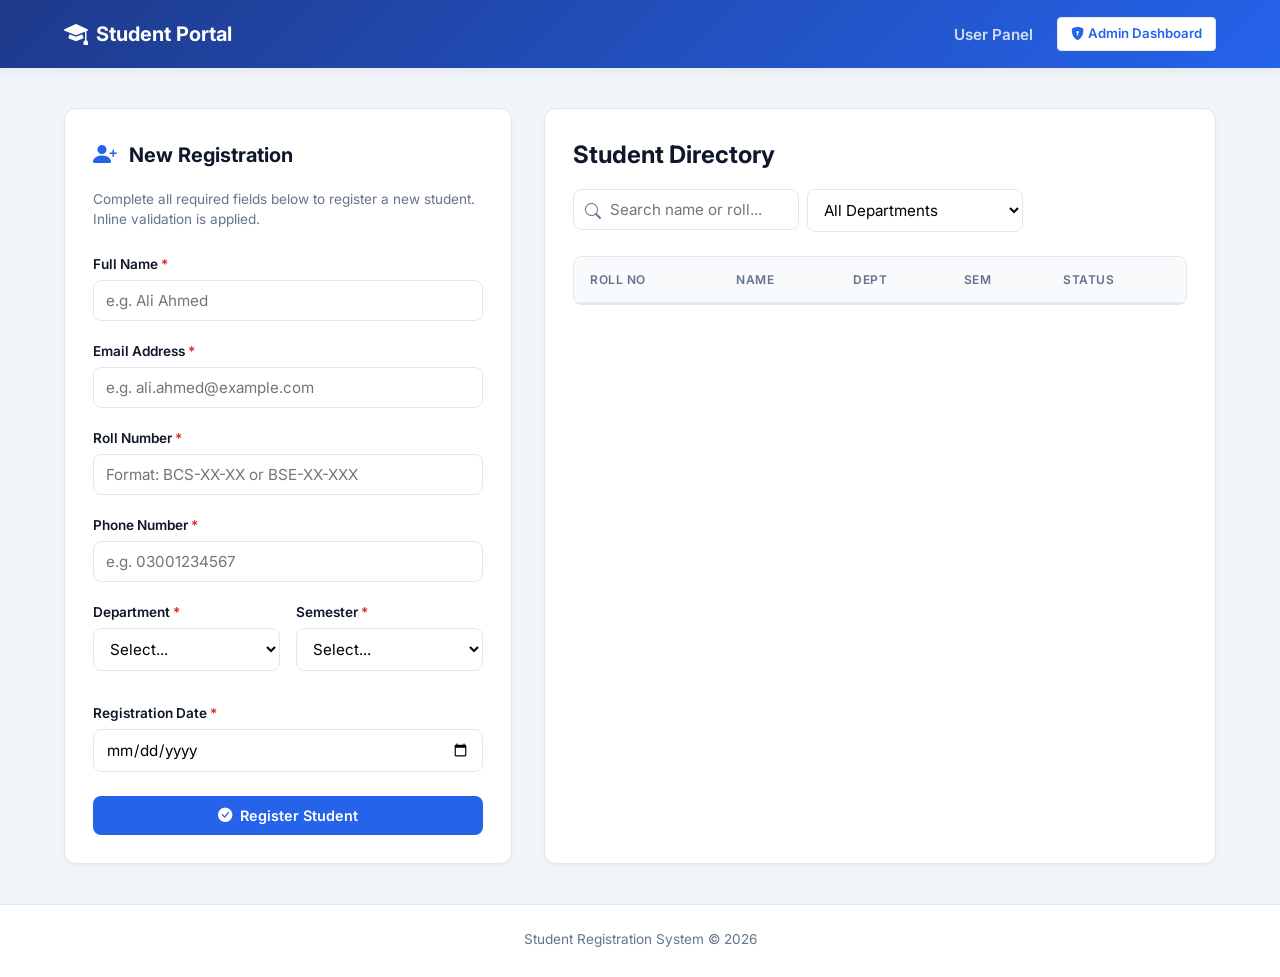
<file: index.html>
<!DOCTYPE html>
<html lang="en">
<head>
  <meta charset="UTF-8">
  <meta name="viewport" content="width=device-width, initial-scale=1.0">
  <title>Student Registration Portal</title>
  <link href="https://cdn.jsdelivr.net/npm/bootstrap-icons@1.11.2/font/bootstrap-icons.min.css" rel="stylesheet">
  <link rel="stylesheet" href="style.css">
  <script src="app.js" defer></script>
</head>
<body>

  <nav class="navbar user-navbar">
    <div class="navbar-container">
      <a class="navbar-brand" href="index.html">
        <i class="bi bi-mortarboard-fill"></i>
        <span>Student Portal</span>
      </a>
      <ul class="navbar-menu">
        <li>
          <span class="nav-link" style="opacity: 1; font-weight: 600;">User Panel</span>
        </li>
        <li>
          <a class="btn btn-secondary btn-sm" href="admin.html" style="color: var(--primary);">
            <i class="bi bi-shield-lock-fill" style="margin-right: 0.25rem;"></i> Admin Dashboard
          </a>
        </li>
      </ul>
    </div>
  </nav>

  <main class="container">
    <div class="portal-grid">

      <section class="card">
        <div class="card-header-flex" style="margin-bottom: 1rem;">
          <div class="card-title-group">
            <i class="bi bi-person-plus-fill"></i>
            <h2>New Registration</h2>
          </div>
        </div>

        <p style="color: var(--text-muted); font-size: 0.85rem; margin-bottom: 1.5rem;">
          Complete all required fields below to register a new student. Inline validation is applied.
        </p>

        <form id="registrationForm" novalidate>
          <div class="form-group">
            <label for="fullName" class="form-label">Full Name <span class="required">*</span></label>
            <input type="text" class="form-control" id="fullName" placeholder="e.g. Ali Ahmed" required>
            <div class="invalid-feedback" id="fullNameFeedback">Valid name required.</div>
          </div>

          <div class="form-group">
            <label for="email" class="form-label">Email Address <span class="required">*</span></label>
            <input type="email" class="form-control" id="email" placeholder="e.g. ali.ahmed@example.com" required>
            <div class="invalid-feedback" id="emailFeedback">Please enter a valid email address.</div>
          </div>

          <div class="form-group">
            <label for="rollNo" class="form-label">Roll Number <span class="required">*</span></label>
            <input type="text" class="form-control" id="rollNo" placeholder="Format: BCS-XX-XX or BSE-XX-XXX" required>
            <div class="invalid-feedback" id="rollNoFeedback">Please enter a valid roll number format.</div>
          </div>

          <div class="form-group">
            <label for="phone" class="form-label">Phone Number <span class="required">*</span></label>
            <input type="tel" class="form-control" id="phone" placeholder="e.g. 03001234567" required>
            <div class="invalid-feedback" id="phoneFeedback">Valid 10-11 digit phone number required.</div>
          </div>

          <div class="row-flex mb-3">
            <div class="form-group">
              <label for="department" class="form-label">Department <span class="required">*</span></label>
              <select class="form-select" id="department" required>
                <option value="" disabled selected>Select...</option>
                <option value="Computer Science">Computer Science</option>
                <option value="Software Engineering">Software Engineering</option>
                <option value="Information Technology">Information Technology</option>
                <option value="Data Science">Data Science</option>
              </select>
              <div class="invalid-feedback" id="departmentFeedback">Select department.</div>
            </div>

            <div class="form-group">
              <label for="semester" class="form-label">Semester <span class="required">*</span></label>
              <select class="form-select" id="semester" required>
                <option value="" disabled selected>Select...</option>
                <option value="1st">1st</option>
                <option value="2nd">2nd</option>
                <option value="3rd">3rd</option>
                <option value="4th">4th</option>
                <option value="5th">5th</option>
                <option value="6th">6th</option>
                <option value="7th">7th</option>
                <option value="8th">8th</option>
              </select>
              <div class="invalid-feedback" id="semesterFeedback">Select semester.</div>
            </div>
          </div>

          <div class="form-group mb-4">
            <label for="registrationDate" class="form-label">Registration Date <span class="required">*</span></label>
            <input type="date" class="form-control" id="registrationDate" required>
            <div class="invalid-feedback" id="registrationDateFeedback">Registration date cannot be in the future.</div>
          </div>

          <button class="btn btn-primary" type="submit" id="submitBtn" style="width: 100%;">
            <span class="spinner-sm d-none" id="submitSpinner"></span>
            <i class="bi bi-check-circle-fill" id="submitIcon" style="margin-right: 0.5rem;"></i>
            Register Student
          </button>
        </form>
      </section>

      <section class="card" style="min-height: 450px;">

        <div class="loading-overlay d-none" id="loadingOverlay">
          <div class="loading-container">
            <div class="spinner"></div>
            <p style="color: var(--text-muted); font-size: 0.85rem; font-weight: 500;">Loading database records...</p>
          </div>
        </div>

        <div class="card-header-flex">
          <h2>Student Directory</h2>

          <div class="controls-group">
            <div class="search-wrapper">
              <i class="bi bi-search"></i>
              <input type="text" class="form-control" id="searchInput" placeholder="Search name or roll...">
            </div>
            <select class="form-select w-auto" id="deptFilter">
              <option value="ALL">All Departments</option>
              <option value="Computer Science">Computer Science</option>
              <option value="Software Engineering">Software Engineering</option>
              <option value="Information Technology">Information Technology</option>
              <option value="Data Science">Data Science</option>
            </select>
          </div>
        </div>

        <div class="alert alert-danger d-none" id="errorAlert" style="flex-direction: column; text-align: center; padding: 2rem;">
          <i class="bi bi-exclamation-triangle-fill" style="font-size: 2.5rem; margin-bottom: 0.5rem;"></i>
          <h4 style="margin-bottom: 0.5rem; font-weight: 700;">Server Offline</h4>
          <p style="font-size: 0.85rem; margin-bottom: 1rem; color: #b91c1c;">
            Unable to connect to the database. Make sure JSON Server is running locally on port 3000.
          </p>
          <button class="btn btn-outline-danger btn-sm" id="retryBtn" style="background-color: white; font-weight: 600;">
            <i class="bi bi-arrow-clockwise" style="margin-right: 0.25rem;"></i> Retry Connection
          </button>
        </div>

        <div class="table-responsive" id="tableWrapper">
          <table class="custom-table">
            <thead>
              <tr>
                <th style="padding-left: 1rem;">Roll No</th>
                <th>Name</th>
                <th>Dept</th>
                <th>Sem</th>
                <th>Status</th>
              </tr>
            </thead>
            <tbody id="studentTableBody"></tbody>
          </table>
        </div>

        <div class="empty-state d-none" id="emptyState">
          <div class="empty-state-icon">
            <i class="bi bi-people"></i>
          </div>
          <h3>No Records Found</h3>
          <p>No student matches the search terms or selected filters.</p>
        </div>

      </section>

    </div>
  </main>

  <footer>
    <p class="fw-medium">Student Registration System &copy; 2026</p>
  </footer>

</body>
</html>
</file>
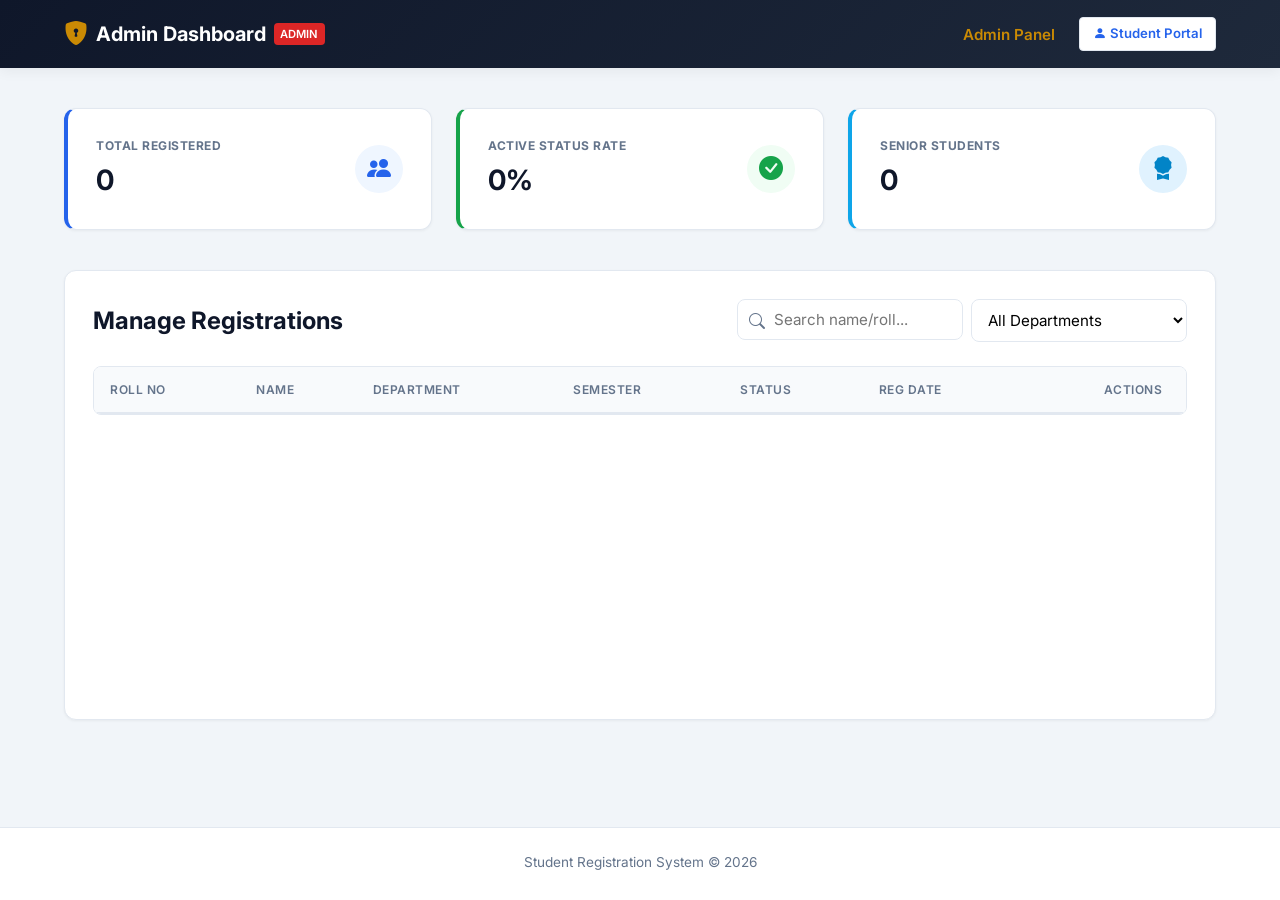
<file: admin.html>
<!DOCTYPE html>
<html lang="en">
<head>
  <meta charset="UTF-8">
  <meta name="viewport" content="width=device-width, initial-scale=1.0">
  <title>Admin Dashboard - Student Registration Portal</title>

  <link href="https://cdn.jsdelivr.net/npm/bootstrap-icons@1.11.2/font/bootstrap-icons.min.css" rel="stylesheet">
  <link rel="stylesheet" href="style.css">
  <script src="admin.js" defer></script>
</head>
<body>

  <nav class="navbar admin-navbar">
    <div class="navbar-container">
      <a class="navbar-brand" href="admin.html">
        <i class="bi bi-shield-lock-fill" style="color: var(--warning);"></i>
        <span>Admin Dashboard</span>
        <span class="badge" style="background-color: var(--danger); color: white; margin-left: 0.5rem; font-size: 0.7rem; border-radius: 4px; padding: 0.15rem 0.4rem;">ADMIN</span>
      </a>
      <ul class="navbar-menu">
        <li>
          <span class="nav-link" style="color: var(--warning); font-weight: 600;">Admin Panel</span>
        </li>
        <li>
          <a class="btn btn-secondary btn-sm" href="index.html" style="color: var(--primary);">
            <i class="bi bi-person-fill" style="margin-right: 0.25rem;"></i> Student Portal
          </a>
        </li>
      </ul>
    </div>
  </nav>

  <main class="container">

    <section class="admin-stats-grid" aria-label="Statistics Cards">
      <div class="card stat-card primary">
        <div class="stat-info">
          <p>Total Registered</p>
          <h3 id="statTotalStudents">0</h3>
        </div>
        <div class="stat-icon">
          <i class="bi bi-people-fill"></i>
        </div>
      </div>

      <div class="card stat-card success">
        <div class="stat-info">
          <p>Active Status Rate</p>
          <h3 id="statActiveRate">0%</h3>
        </div>
        <div class="stat-icon">
          <i class="bi bi-check-circle-fill"></i>
        </div>
      </div>

      <div class="card stat-card info">
        <div class="stat-info">
          <p>Senior Students</p>
          <h3 id="statSeniorCount">0</h3>
        </div>
        <div class="stat-icon">
          <i class="bi bi-award-fill"></i>
        </div>
      </div>
    </section>

    <section class="card" style="min-height: 450px;">

      <div class="loading-overlay d-none" id="loadingOverlay">
        <div class="loading-container">
          <div class="spinner"></div>
          <p style="color: var(--text-muted); font-size: 0.85rem; font-weight: 500;">Loading database records...</p>
        </div>
      </div>

      <div class="card-header-flex">
        <h2>Manage Registrations</h2>

        <div class="controls-group">
          <div class="search-wrapper">
            <i class="bi bi-search"></i>
            <input type="text" class="form-control" id="adminSearchInput" placeholder="Search name/roll...">
          </div>
          <select class="form-select w-auto" id="adminDeptFilter">
            <option value="ALL">All Departments</option>
            <option value="Computer Science">Computer Science</option>
            <option value="Software Engineering">Software Engineering</option>
            <option value="Information Technology">Information Technology</option>
            <option value="Data Science">Data Science</option>
          </select>
        </div>
      </div>

      <div class="alert alert-danger d-none" id="errorAlert" style="flex-direction: column; text-align: center; padding: 2rem;">
        <i class="bi bi-exclamation-triangle-fill" style="font-size: 2.5rem; margin-bottom: 0.5rem;"></i>
        <h4 style="margin-bottom: 0.5rem; font-weight: 700;">Server Connection Error</h4>
        <p style="font-size: 0.85rem; margin-bottom: 1rem; color: #b91c1c;">
          Unable to connect to the database. Make sure JSON Server is running locally on port 3000.
        </p>
        <button class="btn btn-outline-danger btn-sm" id="retryBtn" style="background-color: white; font-weight: 600;">
          <i class="bi bi-arrow-clockwise" style="margin-right: 0.25rem;"></i> Retry Connection
        </button>
      </div>

      <div class="table-responsive" id="tableWrapper">
        <table class="custom-table">
          <thead>
            <tr>
              <th style="padding-left: 1rem;">Roll No</th>
              <th>Name</th>
              <th>Department</th>
              <th>Semester</th>
              <th>Status</th>
              <th>Reg Date</th>
              <th class="text-end" style="padding-right: 1.5rem;">Actions</th>
            </tr>
          </thead>
          <tbody id="adminTableBody">
          </tbody>
        </table>
      </div>

      <div class="empty-state d-none" id="emptyState">
        <div class="empty-state-icon">
          <i class="bi bi-person-x"></i>
        </div>
        <h3>No Student Matches</h3>
        <p>No records match the current search or filters in the database.</p>
      </div>

    </section>
  </main>

  <dialog id="editDialog">
    <div class="dialog-header dark">
      <h3><i class="bi bi-pencil-square" style="color: var(--warning);"></i> Edit Student Record</h3>
      <button type="button" class="dialog-close-btn" id="closeEditDialogBtn">&times;</button>
    </div>
    <form id="editForm" novalidate>
      <div class="dialog-body">

        <input type="hidden" id="editStudentId">

        <div class="form-group mb-3">
          <label for="editRollNo" class="form-label" style="color: var(--text-muted);">Roll Number (Permanent ID)</label>
          <input type="text" class="form-control" id="editRollNo" readonly style="background-color: var(--dark-slate-light); cursor: not-allowed;">
        </div>

        <div class="form-group mb-3">
          <label for="editFullName" class="form-label">Full Name <span class="required">*</span></label>
          <input type="text" class="form-control" id="editFullName" required>
          <div class="invalid-feedback" id="editFullNameFeedback">Valid name required (letters/spaces only, min 3 chars).</div>
        </div>

        <div class="form-group mb-3">
          <label for="editEmail" class="form-label">Email Address <span class="required">*</span></label>
          <input type="email" class="form-control" id="editEmail" required>
          <div class="invalid-feedback" id="editEmailFeedback">Please enter a valid email address.</div>
        </div>

        <div class="form-group mb-3">
          <label for="editPhone" class="form-label">Phone Number <span class="required">*</span></label>
          <input type="tel" class="form-control" id="editPhone" required>
          <div class="invalid-feedback" id="editPhoneFeedback">Please enter a valid 10-11 digit phone number.</div>
        </div>

        <div class="row-flex mb-3">
          <div class="form-group">
            <label for="editDepartment" class="form-label">Department <span class="required">*</span></label>
            <select class="form-select" id="editDepartment" required>
              <option value="Computer Science">Computer Science</option>
              <option value="Software Engineering">Software Engineering</option>
              <option value="Information Technology">Information Technology</option>
              <option value="Data Science">Data Science</option>
            </select>
          </div>

          <div class="form-group">
            <label for="editSemester" class="form-label">Semester <span class="required">*</span></label>
            <select class="form-select" id="editSemester" required>
              <option value="1st">1st</option>
              <option value="2nd">2nd</option>
              <option value="3rd">3rd</option>
              <option value="4th">4th</option>
              <option value="5th">5th</option>
              <option value="6th">6th</option>
              <option value="7th">7th</option>
              <option value="8th">8th</option>
            </select>
          </div>
        </div>

      </div>
    </form>
  </dialog>

  <footer>
    <p class="fw-medium">Student Registration System &copy; 2026</p>
  </footer>

</body>
</html>
</file>
<file: style.css>
@import url('https://fonts.googleapis.com/css2?family=Inter:wght@300;400;500;600;700&display=swap');

:root {
  --primary: #2563eb;
  --primary-hover: #1d4ed8;
  --primary-light: #eff6ff;
  --success: #16a34a;
  --success-light: #f0fdf4;
  --danger: #dc2626;
  --danger-light: #fef2f2;
  --warning: #ca8a04;
  --warning-light: #fef9c3;
  --dark-slate: #1e293b;
  --dark-slate-light: #f8fafc;
  
  --text-dark: #0f172a;
  --text-muted: #64748b;
  
  --bg-body: #f1f5f9;
  --bg-card: #ffffff;
  
  --border-color: #e2e8f0;
  --radius-lg: 12px;
  --radius-md: 8px;
  --radius-sm: 4px;
  
  --shadow-sm: 0 1px 3px rgba(0,0,0,0.05);
  --shadow-md: 0 4px 12px rgba(0,0,0,0.05);
  --shadow-lg: 0 10px 25px -5px rgba(0,0,0,0.08), 0 8px 10px -6px rgba(0,0,0,0.08);
  
  --transition-smooth: all 0.25s cubic-bezier(0.4, 0, 0.2, 1);
}

* {
  box-sizing: border-box;
  margin: 0;
  padding: 0;
}

body {
  font-family: 'Inter', sans-serif;
  background-color: var(--bg-body);
  color: var(--text-dark);
  line-height: 1.5;
  min-height: 100vh;
  display: flex;
  flex-direction: column;
}


.navbar {
  padding: 1rem 0;
  color: white;
  box-shadow: var(--shadow-md);
}

.navbar.user-navbar {
  background: linear-gradient(135deg, #1e3a8a 0%, var(--primary) 100%);
}

.navbar.admin-navbar {
  background: linear-gradient(135deg, #0f172a 0%, var(--dark-slate) 100%);
}

.navbar-container {
  display: flex;
  justify-content: space-between;
  align-items: center;
  width: 90%;
  max-width: 1200px;
  margin: 0 auto;
}

.navbar-brand {
  display: flex;
  align-items: center;
  font-weight: 700;
  font-size: 1.25rem;
  color: white;
  text-decoration: none;
}

.navbar-brand i {
  margin-right: 0.5rem;
  font-size: 1.5rem;
}

.navbar-menu {
  display: flex;
  align-items: center;
  list-style: none;
  gap: 1.5rem;
}

.nav-link {
  color: rgba(255, 255, 255, 0.8);
  text-decoration: none;
  font-weight: 500;
  font-size: 0.95rem;
  transition: var(--transition-smooth);
}

.nav-link:hover {
  color: white;
}

.container {
  width: 90%;
  max-width: 1200px;
  margin: 2.5rem auto;
  flex-grow: 1;
}

.portal-grid {
  display: grid;
  grid-template-columns: 1.2fr 1.8fr;
  gap: 2rem;
}

@media (max-width: 991px) {
  .portal-grid {
    grid-template-columns: 1fr;
  }
}

.admin-stats-grid {
  display: grid;
  grid-template-columns: repeat(auto-fit, minmax(280px, 1fr));
  gap: 1.5rem;
  margin-bottom: 2.5rem;
}

.card {
  background: var(--bg-card);
  border: 1px solid var(--border-color);
  border-radius: var(--radius-lg);
  box-shadow: var(--shadow-sm);
  padding: 1.75rem;
  transition: var(--transition-smooth);
  position: relative;
  overflow: hidden;
}

.card:hover {
  transform: translateY(-2px);
  box-shadow: var(--shadow-md);
}

.card-header-flex {
  display: flex;
  justify-content: space-between;
  align-items: center;
  margin-bottom: 1.5rem;
  gap: 1rem;
  flex-wrap: wrap;
}

.card-title-group {
  display: flex;
  align-items: center;
  gap: 0.75rem;
}

.card-title-group i {
  font-size: 1.5rem;
  color: var(--primary);
}

.card-title-group h2 {
  font-size: 1.25rem;
  font-weight: 700;
  color: var(--text-dark);
}

.form-group {
  margin-bottom: 1.25rem;
}

.form-label {
  display: block;
  font-weight: 600;
  font-size: 0.85rem;
  margin-bottom: 0.35rem;
  color: var(--text-dark);
}

.form-label span.required {
  color: var(--danger);
}

.form-control, .form-select {
  width: 100%;
  padding: 0.625rem 0.75rem;
  font-family: inherit;
  font-size: 0.95rem;
  border: 1px solid var(--border-color);
  border-radius: var(--radius-md);
  background-color: white;
  transition: var(--transition-smooth);
}

.form-control:focus, .form-select:focus {
  outline: none;
  border-color: var(--primary);
  box-shadow: 0 0 0 3px rgba(37, 99, 235, 0.15);
}

.form-control.is-invalid, .form-select.is-invalid {
  border-color: var(--danger) !important;
}

.form-control.is-invalid:focus, .form-select.is-invalid:focus {
  box-shadow: 0 0 0 3px rgba(220, 38, 38, 0.15) !important;
}

.form-control.is-valid, .form-select.is-valid {
  border-color: var(--success) !important;
}

.invalid-feedback {
  display: none;
  font-size: 0.8rem;
  color: var(--danger);
  margin-top: 0.25rem;
  font-weight: 500;
}

.form-control.is-invalid ~ .invalid-feedback,
.form-select.is-invalid ~ .invalid-feedback {
  display: block;
}

.btn {
  display: inline-flex;
  align-items: center;
  justify-content: center;
  font-family: inherit;
  font-size: 0.9rem;
  font-weight: 600;
  padding: 0.625rem 1.25rem;
  border-radius: var(--radius-md);
  border: 1px solid transparent;
  cursor: pointer;
  transition: var(--transition-smooth);
  text-decoration: none;
}

.btn-primary {
  background-color: var(--primary);
  color: white;
}

.btn-primary:hover {
  background-color: var(--primary-hover);
  transform: translateY(-1px);
}

.btn-primary:disabled {
  background-color: var(--text-muted);
  cursor: not-allowed;
  transform: none;
}

.btn-outline-primary {
  border-color: var(--primary);
  color: var(--primary);
  background-color: transparent;
}

.btn-outline-primary:hover {
  background-color: var(--primary);
  color: white;
}

.btn-outline-warning {
  border-color: var(--warning);
  color: var(--warning);
  background-color: transparent;
}

.btn-outline-warning:hover {
  background-color: var(--warning);
  color: white;
}

.btn-outline-danger {
  border-color: var(--danger);
  color: var(--danger);
  background-color: transparent;
}

.btn-outline-danger:hover {
  background-color: var(--danger);
  color: white;
}

.btn-danger {
  background-color: var(--danger);
  color: white;
}

.btn-danger:hover {
  background-color: #b91c1c;
}

.btn-secondary {
  background-color: white;
  border-color: var(--border-color);
  color: var(--text-dark);
}

.btn-secondary:hover {
  background-color: var(--dark-slate-light);
}

.btn-sm {
  padding: 0.4rem 0.8rem;
  font-size: 0.825rem;
  border-radius: var(--radius-sm);
}

.controls-group {
  display: flex;
  gap: 0.5rem;
  flex-grow: 1;
  max-width: 450px;
}

.search-wrapper {
  position: relative;
  flex-grow: 1;
}

.search-wrapper i {
  position: absolute;
  left: 0.75rem;
  top: 50%;
  transform: translateY(-50%);
  color: var(--text-muted);
}

.search-wrapper .form-control {
  padding-left: 2.25rem;
}

.stat-card {
  display: flex;
  align-items: center;
  justify-content: space-between;
  border-left: 4px solid;
}

.stat-card.primary {
  border-left-color: var(--primary);
}

.stat-card.success {
  border-left-color: var(--success);
}

.stat-card.info {
  border-left-color: #0ea5e9;
}

.stat-info p {
  text-transform: uppercase;
  color: var(--text-muted);
  font-size: 0.75rem;
  font-weight: 700;
  letter-spacing: 0.5px;
  margin-bottom: 0.25rem;
}

.stat-info h3 {
  font-size: 1.75rem;
  font-weight: 700;
  color: var(--text-dark);
}

.stat-icon {
  width: 48px;
  height: 48px;
  border-radius: 50%;
  display: flex;
  align-items: center;
  justify-content: center;
  font-size: 1.5rem;
}

.stat-card.primary .stat-icon {
  background-color: var(--primary-light);
  color: var(--primary);
}

.stat-card.success .stat-icon {
  background-color: var(--success-light);
  color: var(--success);
}

.stat-card.info .stat-icon {
  background-color: #e0f2fe;
  color: #0284c7;
}

.table-responsive {
  width: 100%;
  overflow-x: auto;
  border: 1px solid var(--border-color);
  border-radius: var(--radius-md);
  background-color: white;
}

.custom-table {
  width: 100%;
  border-collapse: collapse;
  text-align: left;
  font-size: 0.9rem;
}

.custom-table th {
  background-color: var(--dark-slate-light);
  color: var(--text-muted);
  font-weight: 600;
  text-transform: uppercase;
  font-size: 0.75rem;
  letter-spacing: 0.5px;
  padding: 0.85rem 1rem;
  border-bottom: 2px solid var(--border-color);
}

.custom-table td {
  padding: 0.85rem 1rem;
  border-bottom: 1px solid var(--border-color);
  vertical-align: middle;
}

.custom-table tbody tr:hover {
  background-color: #f8fafc;
}

.text-end {
  text-align: right;
}

.me-1 {
  margin-right: 0.25rem;
}

.badge {
  display: inline-flex;
  padding: 0.25rem 0.625rem;
  font-size: 0.75rem;
  font-weight: 600;
  border-radius: 50px;
}

.badge.Active {
  background-color: var(--success-light);
  color: var(--success);
}

.badge.Suspended {
  background-color: var(--danger-light);
  color: var(--danger);
}

.badge.Graduated {
  background-color: var(--primary-light);
  color: var(--primary);
}

.badge.On-Leave {
  background-color: var(--warning-light);
  color: var(--warning);
}

.badge-warning {
  background-color: var(--warning-light);
  color: var(--warning);
  border: 1px solid #fef08a;
}

.alert {
  padding: 1rem 1.25rem;
  border-radius: var(--radius-md);
  margin-bottom: 1.5rem;
  display: flex;
  align-items: center;
  gap: 0.75rem;
  font-size: 0.9rem;
  font-weight: 500;
  border: 1px solid transparent;
}

.alert-danger {
  background-color: var(--danger-light);
  color: var(--danger);
  border-color: #fecaca;
}

.alert-dismissible {
  position: relative;
  padding-right: 3rem;
}

.alert-dismissible .btn-close {
  position: absolute;
  top: 50%;
  right: 1rem;
  transform: translateY(-50%);
  background: none;
  border: none;
  font-size: 1.2rem;
  cursor: pointer;
  color: inherit;
  opacity: 0.6;
}

.alert-dismissible .btn-close:hover {
  opacity: 1;
}

.toast-container {
  position: fixed;
  bottom: 1.5rem;
  right: 1.5rem;
  z-index: 9999;
  display: flex;
  flex-direction: column;
  gap: 0.75rem;
}

.custom-toast {
  min-width: 300px;
  background-color: white;
  border: 1px solid var(--border-color);
  box-shadow: var(--shadow-lg);
  border-radius: var(--radius-md);
  padding: 1rem;
  display: flex;
  align-items: center;
  gap: 0.75rem;
  border-left: 4px solid;
  animation: slideIn 0.3s cubic-bezier(0.16, 1, 0.3, 1) forwards;
}

.custom-toast.success { border-left-color: var(--success); }
.custom-toast.danger { border-left-color: var(--danger); }

@keyframes slideIn {
  from { transform: translateX(100%); opacity: 0; }
  to { transform: translateX(0); opacity: 1; }
}

.loading-overlay {
  position: absolute;
  top: 0;
  left: 0;
  right: 0;
  bottom: 0;
  background-color: rgba(255, 255, 255, 0.8);
  display: flex;
  align-items: center;
  justify-content: center;
  z-index: 100;
  backdrop-filter: blur(2px);
  border-radius: var(--radius-lg);
}

.loading-container {
  text-align: center;
}

.spinner {
  width: 40px;
  height: 40px;
  border: 4px solid rgba(0, 0, 0, 0.05);
  border-top-color: var(--primary);
  border-radius: 50%;
  animation: spin 0.8s linear infinite;
  margin: 0 auto 0.75rem auto;
}

.spinner-sm {
  width: 16px;
  height: 16px;
  border: 2px solid rgba(255, 255, 255, 0.2);
  border-top-color: white;
  border-radius: 50%;
  animation: spin 0.8s linear infinite;
  display: inline-block;
  margin-right: 0.5rem;
}

@keyframes spin {
  to { transform: rotate(360deg); }
}

.empty-state {
  text-align: center;
  padding: 3.5rem 1.5rem;
}

.empty-state-icon {
  font-size: 3rem;
  color: var(--text-muted);
  opacity: 0.4;
  margin-bottom: 1rem;
}

.empty-state h3 {
  font-size: 1.1rem;
  font-weight: 700;
  color: var(--text-dark);
  margin-bottom: 0.25rem;
}

.empty-state p {
  color: var(--text-muted);
  font-size: 0.85rem;
}

dialog {
  border: none;
  border-radius: var(--radius-lg);
  box-shadow: var(--shadow-lg);
  width: 90%;
  max-width: 500px;
  margin: auto;
  padding: 0;
  overflow: hidden;
}

dialog::backdrop {
  background-color: rgba(15, 23, 42, 0.6);
  backdrop-filter: blur(4px);
}

dialog[open] {
  animation: scaleUp 0.25s cubic-bezier(0.34, 1.56, 0.64, 1) forwards;
}

@keyframes scaleUp {
  from { transform: scale(0.95); opacity: 0; }
  to { transform: scale(1); opacity: 1; }
}

.dialog-header {
  padding: 1.25rem 1.5rem;
  color: white;
  display: flex;
  justify-content: space-between;
  align-items: center;
}

.dialog-header.dark {
  background-color: var(--dark-slate);
}

.dialog-header.danger {
  background-color: var(--danger);
}

.dialog-header h3 {
  font-size: 1.1rem;
  font-weight: 700;
  display: flex;
  align-items: center;
  gap: 0.5rem;
}

.dialog-close-btn {
  background: none;
  border: none;
  color: white;
  font-size: 1.25rem;
  cursor: pointer;
  opacity: 0.8;
  display: flex;
  align-items: center;
}

.dialog-close-btn:hover {
  opacity: 1;
}

.dialog-body {
  padding: 1.5rem;
  max-height: 70vh;
  overflow-y: auto;
}

.dialog-footer {
  padding: 1rem 1.5rem;
  background-color: var(--dark-slate-light);
  border-top: 1px solid var(--border-color);
  display: flex;
  justify-content: flex-end;
  gap: 0.75rem;
}

.dialog-warning-icon {
  font-size: 3rem;
  color: var(--danger);
  margin-bottom: 1rem;
  display: block;
  text-align: center;
}

.row-flex {
  display: flex;
  gap: 1rem;
}

.row-flex > * {
  flex: 1;
}

.mb-3 { margin-bottom: 0.75rem; }
.mb-4 { margin-bottom: 1.5rem; }
.text-center { text-align: center; }
.d-none { display: none !important; }
.w-auto { width: auto !important; }

footer {
  background-color: white;
  border-top: 1px solid var(--border-color);
  padding: 1.5rem 0;
  text-align: center;
  font-size: 0.85rem;
  color: var(--text-muted);
  margin-top: auto;
}

footer p {
  margin-bottom: 0.25rem;
}
</file>
